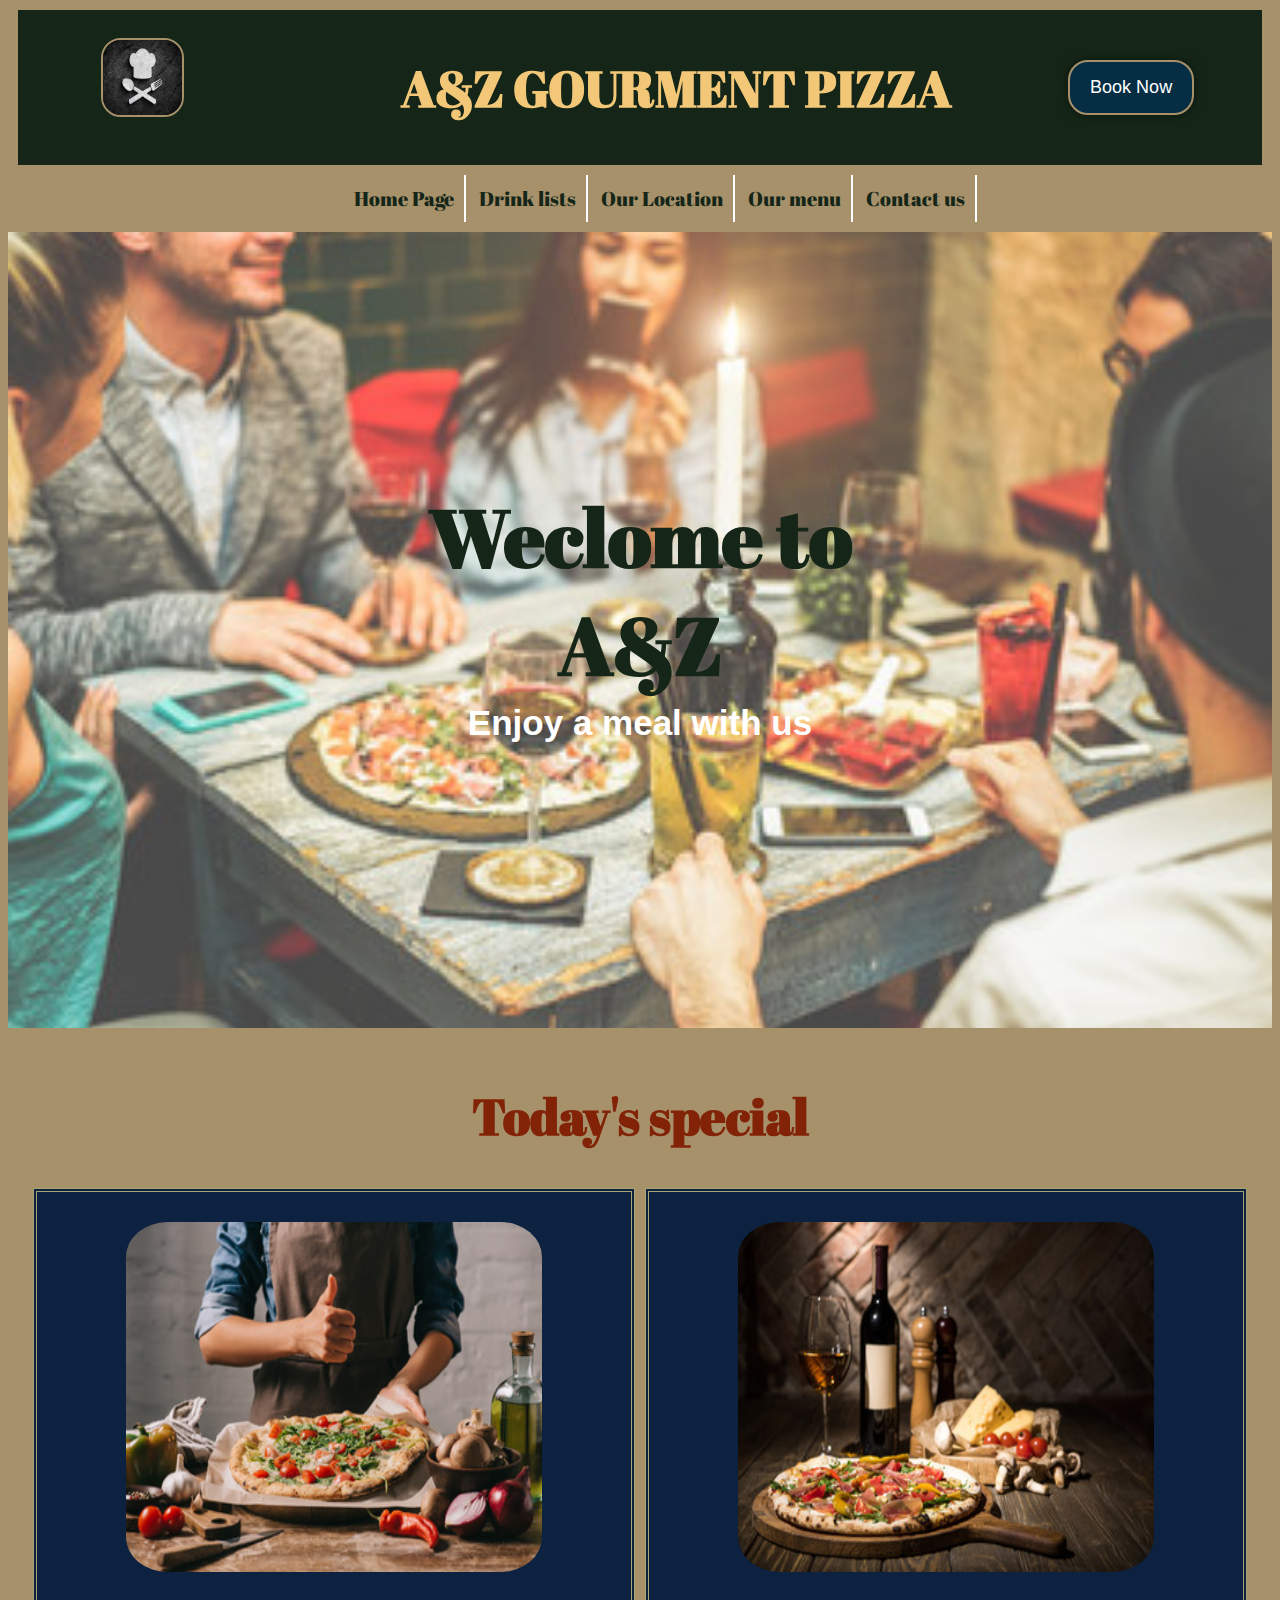
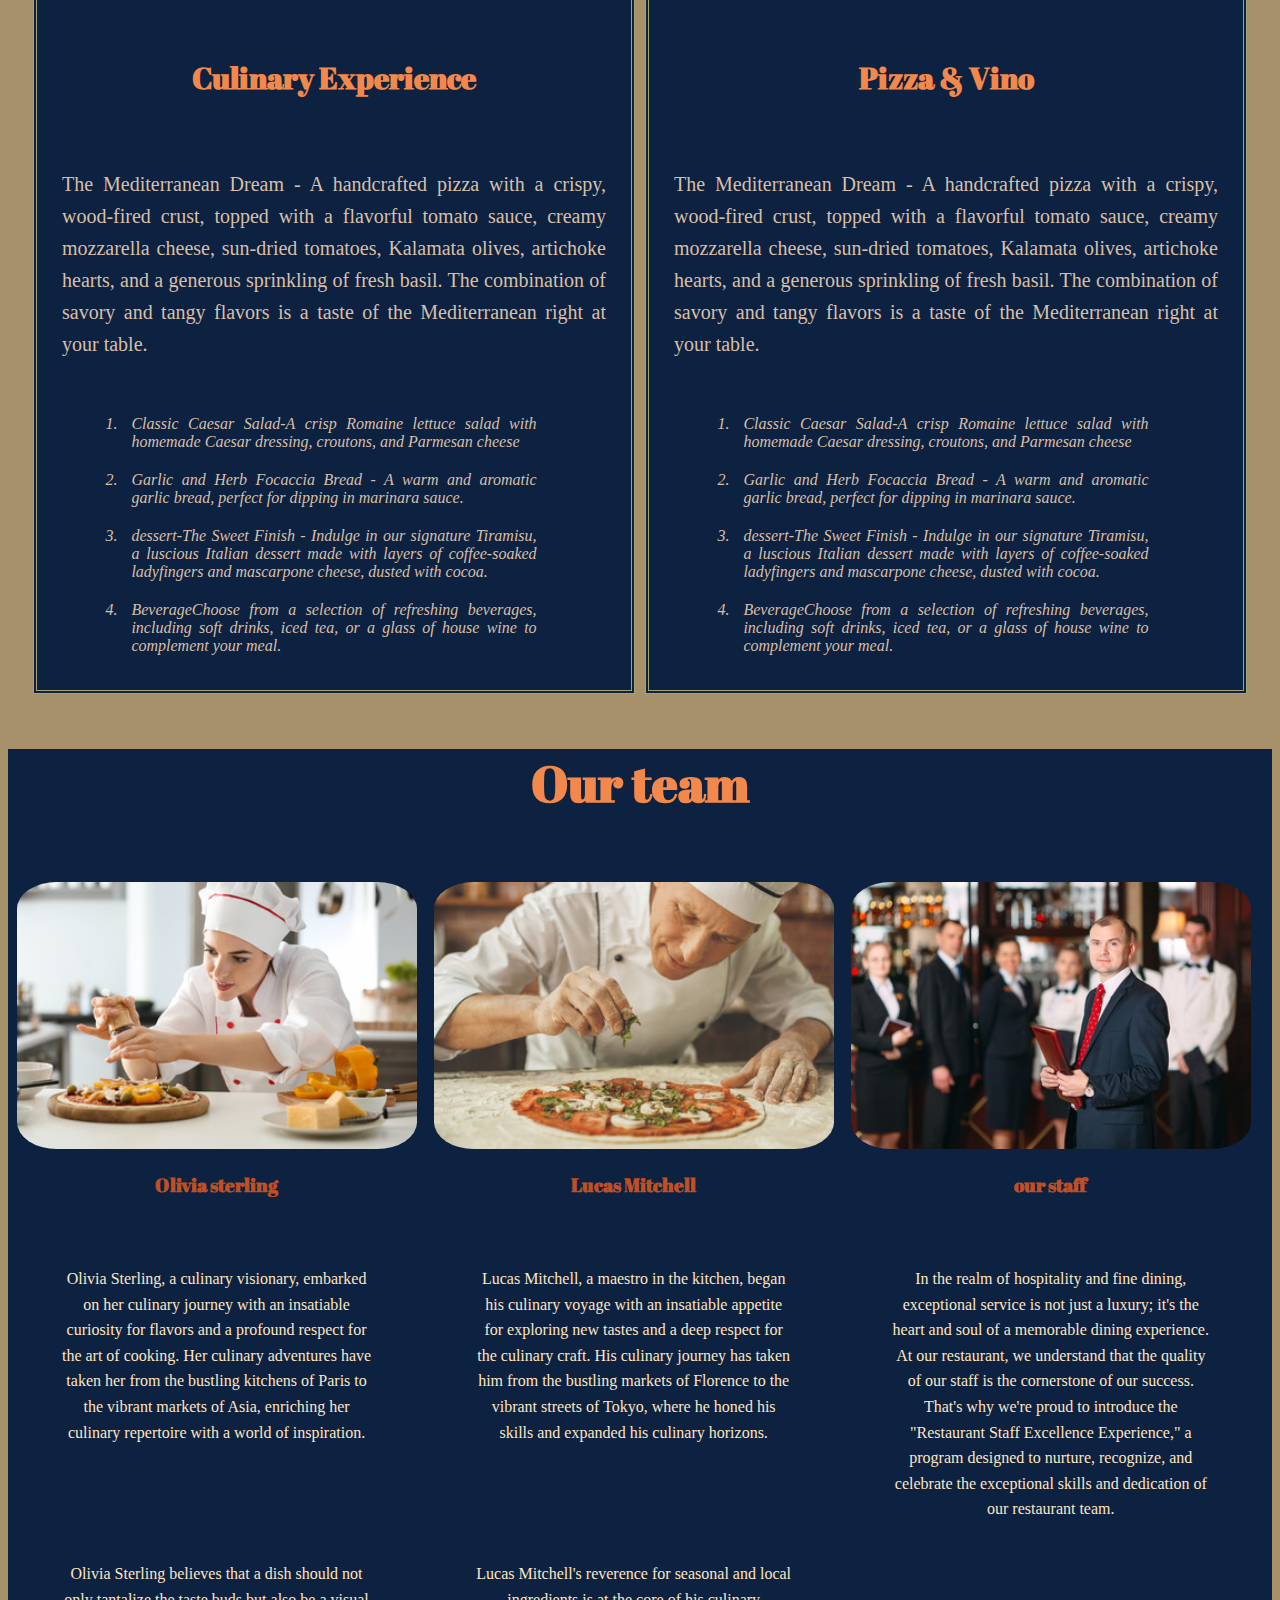
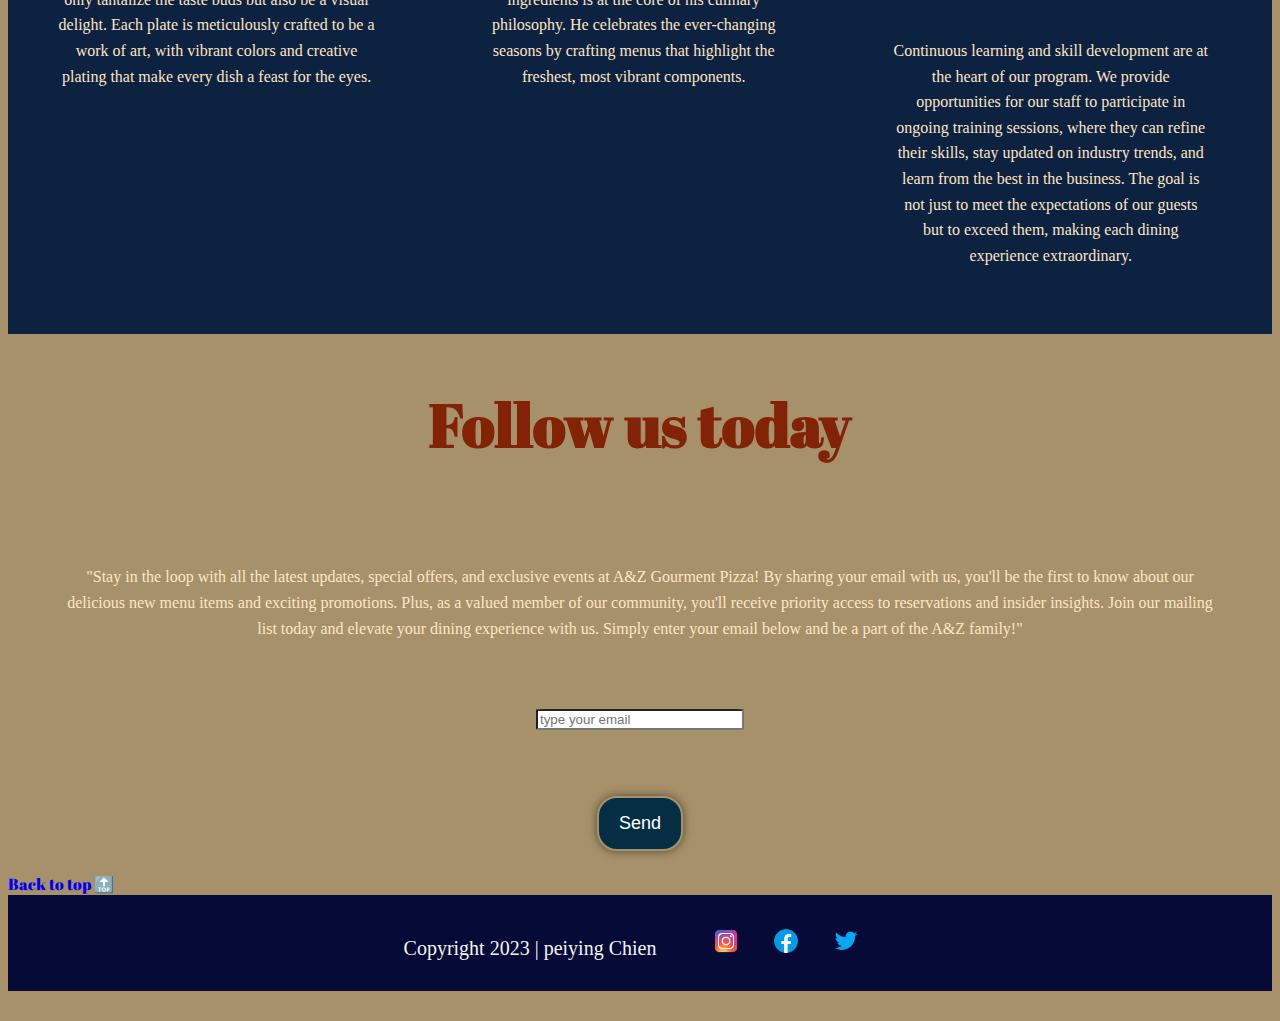
<file: index.html>
<!DOCTYPE html>
<html lang="en">
  <head>
    <meta charset="UTF-8" />
    <meta name="viewport" content="width=device-width, initial-scale=1.0" />
    <link rel="stylesheet" href="general.css" />
    <link rel="stylesheet" href="style.css" />
    <!-- Here is the 75"abril" font from Google -->
    <link rel="preconnect" href="https://fonts.googleapis.com" />
    <link rel="preconnect" href="https://fonts.gstatic.com" crossorigin />
    <link
      href="https://fonts.googleapis.com/css2?family=Abril+Fatface&display=swap"
      rel="stylesheet"
    />
    <title>restaurant</title>
  </head>
  <body>
    <a name="top"></a>
    <!-- START:Header -->
    <div class="header">
      <!-- START: Logo -->
      <div id="logo">
        <a href="index.html"><img src="image/logo.jpeg" /></a>
        <!-- This image logo is copied from adobe istock -->
      </div>
      <h1 id="title"><strong>A&Z GOURMENT PIZZA</strong></h1>
      <div id="bookNow"><button>Book Now</button></div>
    </div>
    <!-- END:Header -->
    <!-- START: Navigation -->
    <nav class="navigation">
      <ul>
        <li>
          <a href="index.html" class="Home page">Home Page</a>
        </li>
        <li>
          <a href="drink.html" class="drink">Drink lists</a>
        </li>
        <li>
          <a href="location.html" class="location">Our Location</a>
        </li>
        <li>
          <a href="menu.html" class="menu">Our menu</a>
        </li>
        <li>
          <a href="contact.html" class="contact">Contact us</a>
        </li>
      </ul>
    </nav>
    <!-- END: Navigation -->

    <section class="hero">
      <div id="hero_content">
        <h2>
          Weclome to <br />
          A&Z
        </h2>
        <h3>Enjoy a meal with us</h3>
      </div>
    </section>

    <!-- START: Today special -->
    <!-- The content is created by chatGPT -->

    <section id="ourFood">
      <h1>Today's special</h1>
      <div id="mealsContainer">
        <div class="meal">
          <div class="imgContainer">
            <img src="image/pizza1.jpeg" alt="enjoy meals" />
            <!-- This image logo is copied from adobe istock -->
          </div>

          <h2>Culinary Experience</h2>
          <p>
            The Mediterranean Dream - A handcrafted pizza with a crispy,
            wood-fired crust, topped with a flavorful tomato sauce, creamy
            mozzarella cheese, sun-dried tomatoes, Kalamata olives, artichoke
            hearts, and a generous sprinkling of fresh basil. The combination of
            savory and tangy flavors is a taste of the Mediterranean right at
            your table.
          </p>

          <div class="specialList">
            <ol>
              <li>
                Classic Caesar Salad-A crisp Romaine lettuce salad with homemade
                Caesar dressing, croutons, and Parmesan cheese
              </li>

              <li>
                Garlic and Herb Focaccia Bread - A warm and aromatic garlic
                bread, perfect for dipping in marinara sauce.
              </li>

              <li>
                dessert-The Sweet Finish - Indulge in our signature Tiramisu, a
                luscious Italian dessert made with layers of coffee-soaked
                ladyfingers and mascarpone cheese, dusted with cocoa.
              </li>

              <li>
                BeverageChoose from a selection of refreshing beverages,
                including soft drinks, iced tea, or a glass of house wine to
                complement your meal.
              </li>
            </ol>
          </div>
        </div>
        <div class="meal">
          <div class="imgContainer">
            <img src="image/pizza combo.jpeg" alt="bring your own friends" />
            <!-- This image logo is copied from adobe istock -->
          </div>
          <h2>Pizza & Vino</h2>
          <p>
            The Mediterranean Dream - A handcrafted pizza with a crispy,
            wood-fired crust, topped with a flavorful tomato sauce, creamy
            mozzarella cheese, sun-dried tomatoes, Kalamata olives, artichoke
            hearts, and a generous sprinkling of fresh basil. The combination of
            savory and tangy flavors is a taste of the Mediterranean right at
            your table.
          </p>
          <div class="specialList">
            <ol>
              <li>
                Classic Caesar Salad-A crisp Romaine lettuce salad with homemade
                Caesar dressing, croutons, and Parmesan cheese
              </li>

              <li>
                Garlic and Herb Focaccia Bread - A warm and aromatic garlic
                bread, perfect for dipping in marinara sauce.
              </li>

              <li>
                dessert-The Sweet Finish - Indulge in our signature Tiramisu, a
                luscious Italian dessert made with layers of coffee-soaked
                ladyfingers and mascarpone cheese, dusted with cocoa.
              </li>

              <li>
                BeverageChoose from a selection of refreshing beverages,
                including soft drinks, iced tea, or a glass of house wine to
                complement your meal.
              </li>
            </ol>
          </div>
        </div>
      </div>
    </section>
    <!-- END: Today special -->

    <!-- START: Team introduction  -->
    <!-- team description is created by chatGPT -->
    <div id="team">
      <h1>Our team</h1>
      <div id="containerStaff">
        <div class="staff">
          <div class="staffimage">
            <img src="image/chef2.jpeg" alt="" />
            <!-- This image logo is copied from adobe istock -->
          </div>
          <div id="'memberbio">
            <h3>Olivia sterling</h3>
            <p>
              Olivia Sterling, a culinary visionary, embarked on her culinary
              journey with an insatiable curiosity for flavors and a profound
              respect for the art of cooking. Her culinary adventures have taken
              her from the bustling kitchens of Paris to the vibrant markets of
              Asia, enriching her culinary repertoire with a world of
              inspiration.
            </p>
            <p>
              Olivia Sterling believes that a dish should not only tantalize the
              taste buds but also be a visual delight. Each plate is
              meticulously crafted to be a work of art, with vibrant colors and
              creative plating that make every dish a feast for the eyes.
            </p>
          </div>
        </div>
        <div class="staff">
          <div class="staffimage">
            <img src="image/chef.jpeg" alt="" />
            <!-- This image logo is copied from adobe istock -->
          </div>
          <div id="'memberbio">
            <h3>Lucas Mitchell</h3>
            <p>
              Lucas Mitchell, a maestro in the kitchen, began his culinary
              voyage with an insatiable appetite for exploring new tastes and a
              deep respect for the culinary craft. His culinary journey has
              taken him from the bustling markets of Florence to the vibrant
              streets of Tokyo, where he honed his skills and expanded his
              culinary horizons.
            </p>
            <p>
              Lucas Mitchell's reverence for seasonal and local ingredients is
              at the core of his culinary philosophy. He celebrates the
              ever-changing seasons by crafting menus that highlight the
              freshest, most vibrant components.
            </p>
          </div>
        </div>
        <div class="staff">
          <div class="staffimage">
            <img src="image/team.jpeg" alt="" />
            <!-- This image logo is copied from adobe istock -->
          </div>
          <div id="'memberbio">
            <h3>our staff</h3>
            <p>
              In the realm of hospitality and fine dining, exceptional service
              is not just a luxury; it's the heart and soul of a memorable
              dining experience. At our restaurant, we understand that the
              quality of our staff is the cornerstone of our success. That's why
              we're proud to introduce the "Restaurant Staff Excellence
              Experience," a program designed to nurture, recognize, and
              celebrate the exceptional skills and dedication of our restaurant
              team.
            </p>
            <p>
              Continuous learning and skill development are at the heart of our
              program. We provide opportunities for our staff to participate in
              ongoing training sessions, where they can refine their skills,
              stay updated on industry trends, and learn from the best in the
              business. The goal is not just to meet the expectations of our
              guests but to exceed them, making each dining experience
              extraordinary.
            </p>
          </div>
        </div>
      </div>
    </div>
    <!-- END: Team information -->

    <!-- The conetnt is created by chatGPT -->
    <!-- START: Reserve -->
    <section class="follow">
      <h2>Follow us today</h2>
      <p>
        "Stay in the loop with all the latest updates, special offers, and
        exclusive events at A&Z Gourment Pizza! By sharing your email with us,
        you'll be the first to know about our delicious new menu items and
        exciting promotions. Plus, as a valued member of our community, you'll
        receive priority access to reservations and insider insights. Join our
        mailing list today and elevate your dining experience with us. Simply
        enter your email below and be a part of the A&Z family!"
      </p>
    </section>

    <form>
      <input type="email" name="email" placeholder="type your email" required />
      <br />
      <br />
      <br />
      <br />

      <button>Send</button>
    </form>
    <br />
    <a href="#top">Back to top 🔝</a>

    <!-- END: Reserve -->

    <!-- START:Footer -->
    <footer>
      <div id="content">Copyright 2023 | peiying Chien</div>
      <ul id="icons">
        <li><img src="image/instagram icon.png" /></li>
        <!-- This image icon is copied from flaticon -->
        <li><img src="image/facebook icon.png" /></li>
        <!-- This image icon is copied from flaticon -->
        <li><img src="image/twitter.png" /></li>
        <!-- This image icon is copied from flaticon -->
      </ul>
    </footer>
    <!-- END: Footer -->
  </body>
</html>
</file>
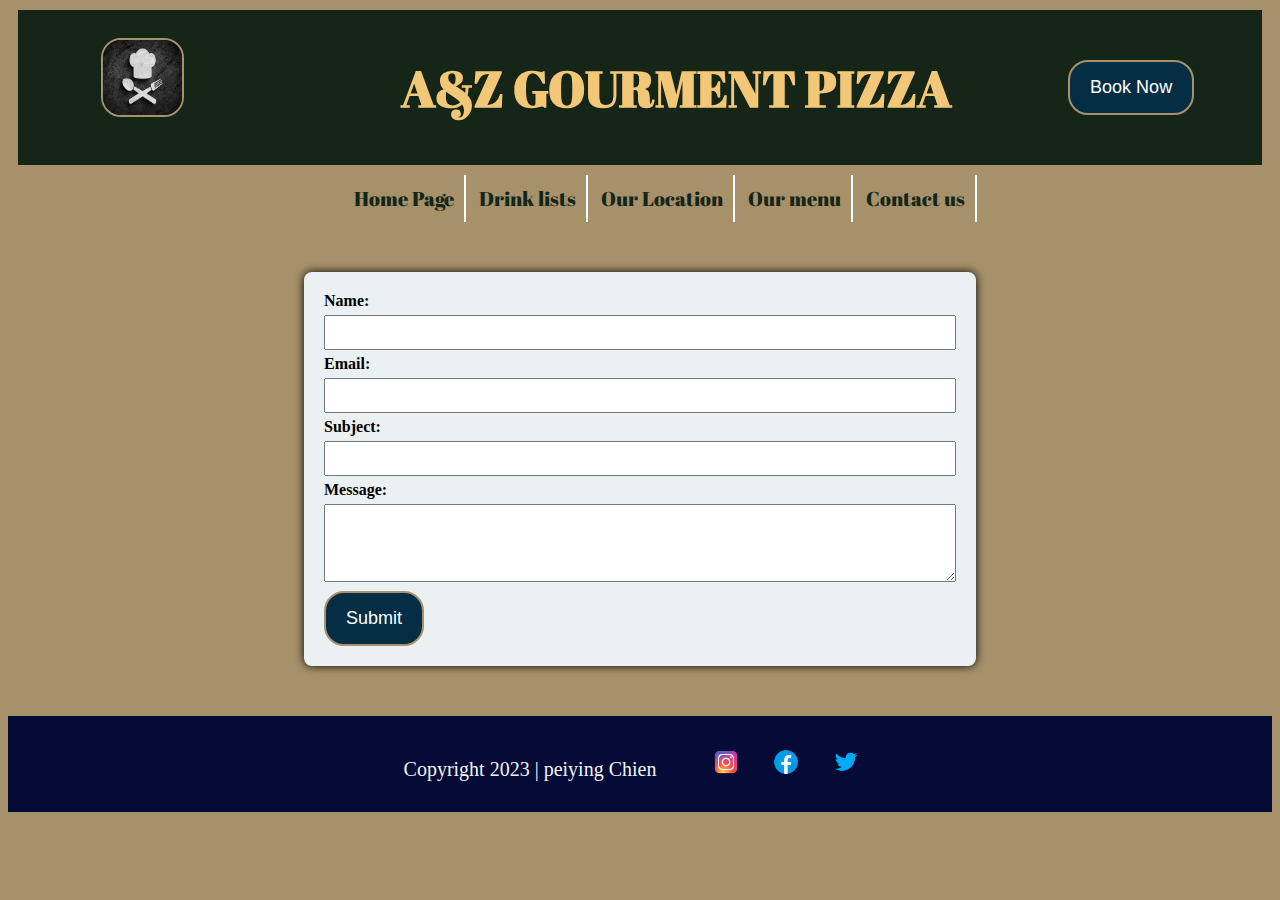
<file: contact.html>
<!DOCTYPE html>
<html lang="en">
  <head>
    <meta charset="UTF-8" />
    <meta name="viewport" content="width=device-width, initial-scale=1.0" />
    <title>Contact us</title>
    <link rel="stylesheet" href="general.css" />
    <link rel="stylesheet" href="contact.css" />
    <link rel="preconnect" href="https://fonts.googleapis.com" />
    <link rel="preconnect" href="https://fonts.gstatic.com" crossorigin />
    <link
      href="https://fonts.googleapis.com/css2?family=Abril+Fatface&display=swap"
      rel="stylesheet"
    />
  </head>
  <body>
    <!-- START:Header -->
    <div class="header">
      <!-- START: Logo -->
      <div id="logo">
        <a href="index.html"><img src="image/logo.jpeg" /></a>
      </div>
      <h1 id="title"><strong>A&Z GOURMENT PIZZA</strong></h1>
      <div id="bookNow"><button>Book Now</button></div>
    </div>
    <!-- END:Header -->
    <!-- START: Navigation -->
    <nav class="navigation">
      <ul>
        <li>
          <a href="index.html" class="Home page">Home Page</a>
        </li>
        <li>
          <a href="drink.html" class="drink">Drink lists</a>
        </li>
        <li>
          <a href="location.html" class="location">Our Location</a>
        </li>
        <li>
          <a href="menu.html" class="menu">Our menu</a>
        </li>
        <li>
          <a href="contact.html" class="contact">Contact us</a>
        </li>
      </ul>
    </nav>
    <!-- END: Navigation -->
    <!-- START:ContactMe -->
    <div class="container">
      <form action="submit_form.php" method="post">
        <label for="name">Name:</label>
        <input type="text" id="name" name="name" required />

        <label for="email">Email:</label>
        <input type="email" id="email" name="email" required />

        <label for="subject">Subject:</label>
        <input type="text" id="subject" name="subject" required />

        <label for="message">Message:</label>
        <textarea id="message" name="message" rows="4" required></textarea>

        <button type="submit">Submit</button>
      </form>
    </div>
    <!-- END:ContactMe -->
    <!-- START:Footer -->
    <footer>
      <div id="content">Copyright 2023 | peiying Chien</div>
      <ul id="icons">
        <li><img src="image/instagram icon.png" /></li>
        <li><img src="image/facebook icon.png" /></li>
        <li><img src="image/twitter.png" /></li>
      </ul>
    </footer>
    <!-- END: Footer -->
  </body>
</html>
</file>
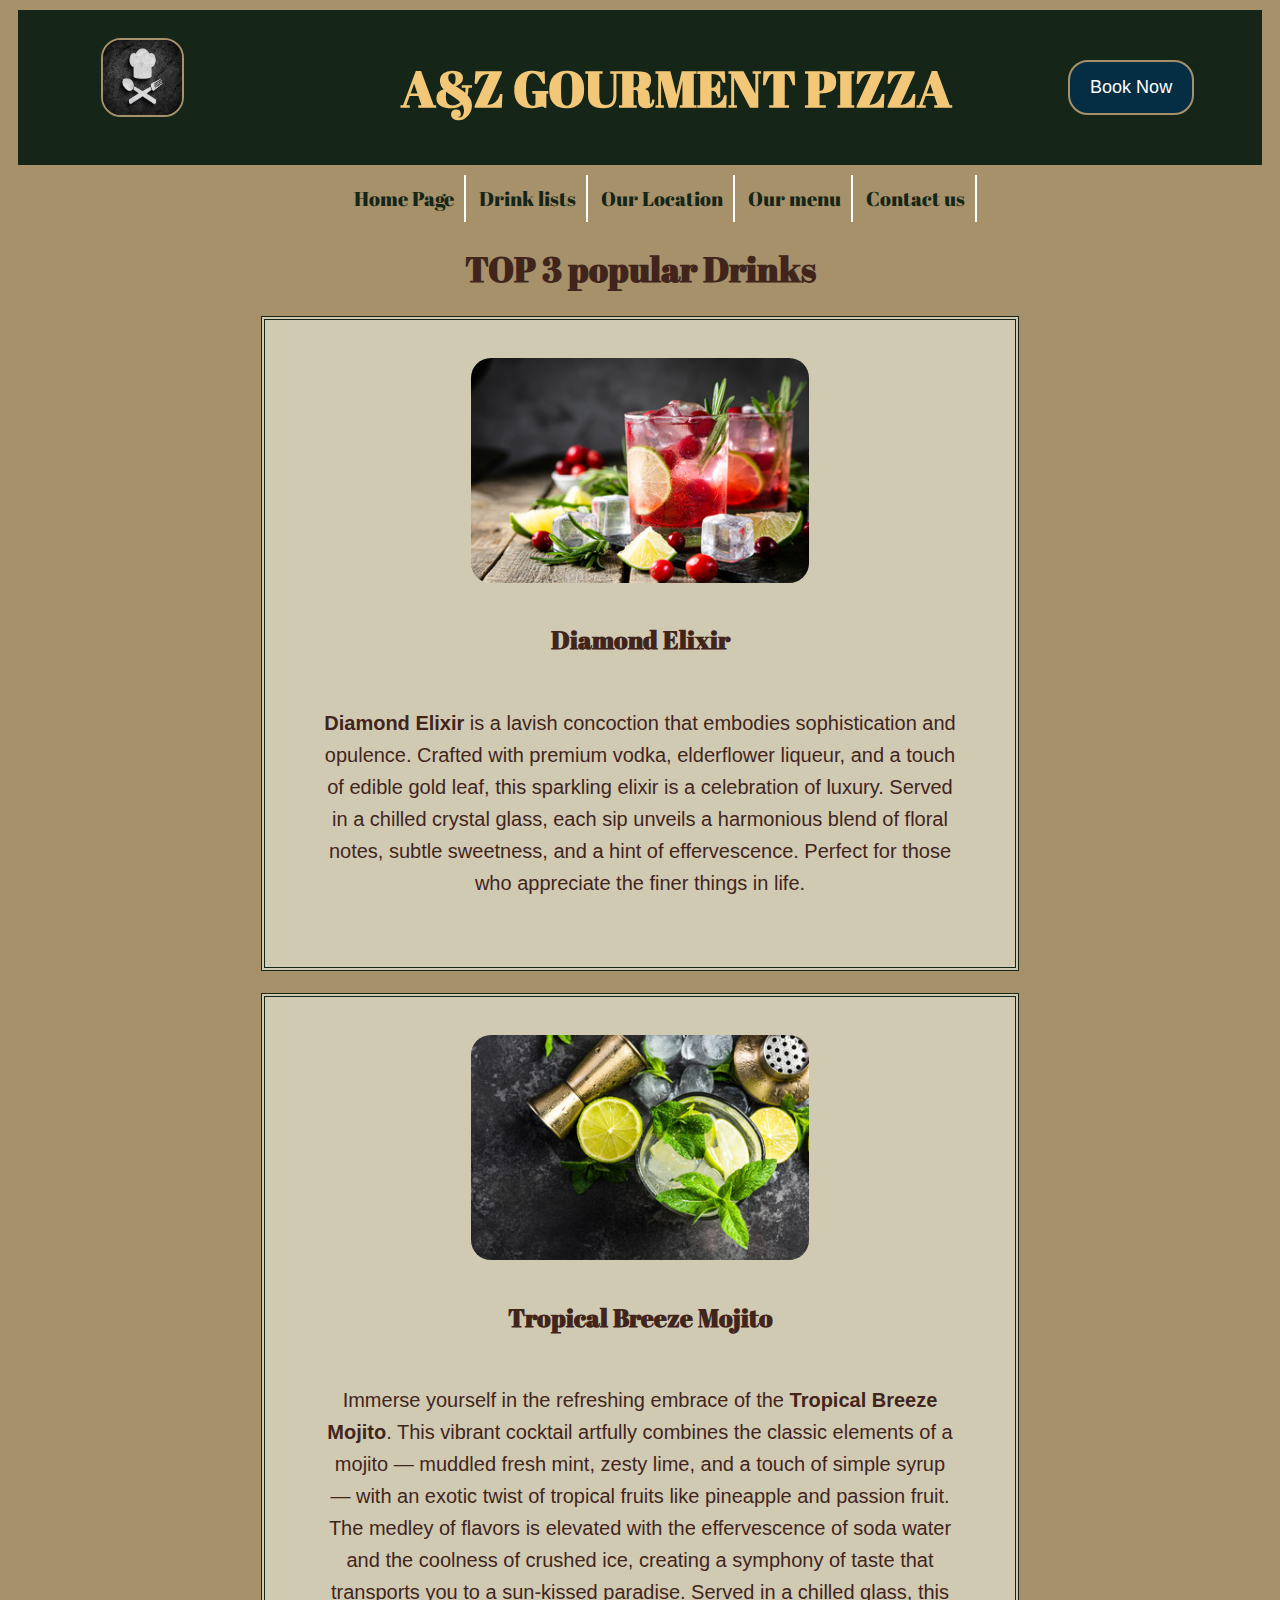
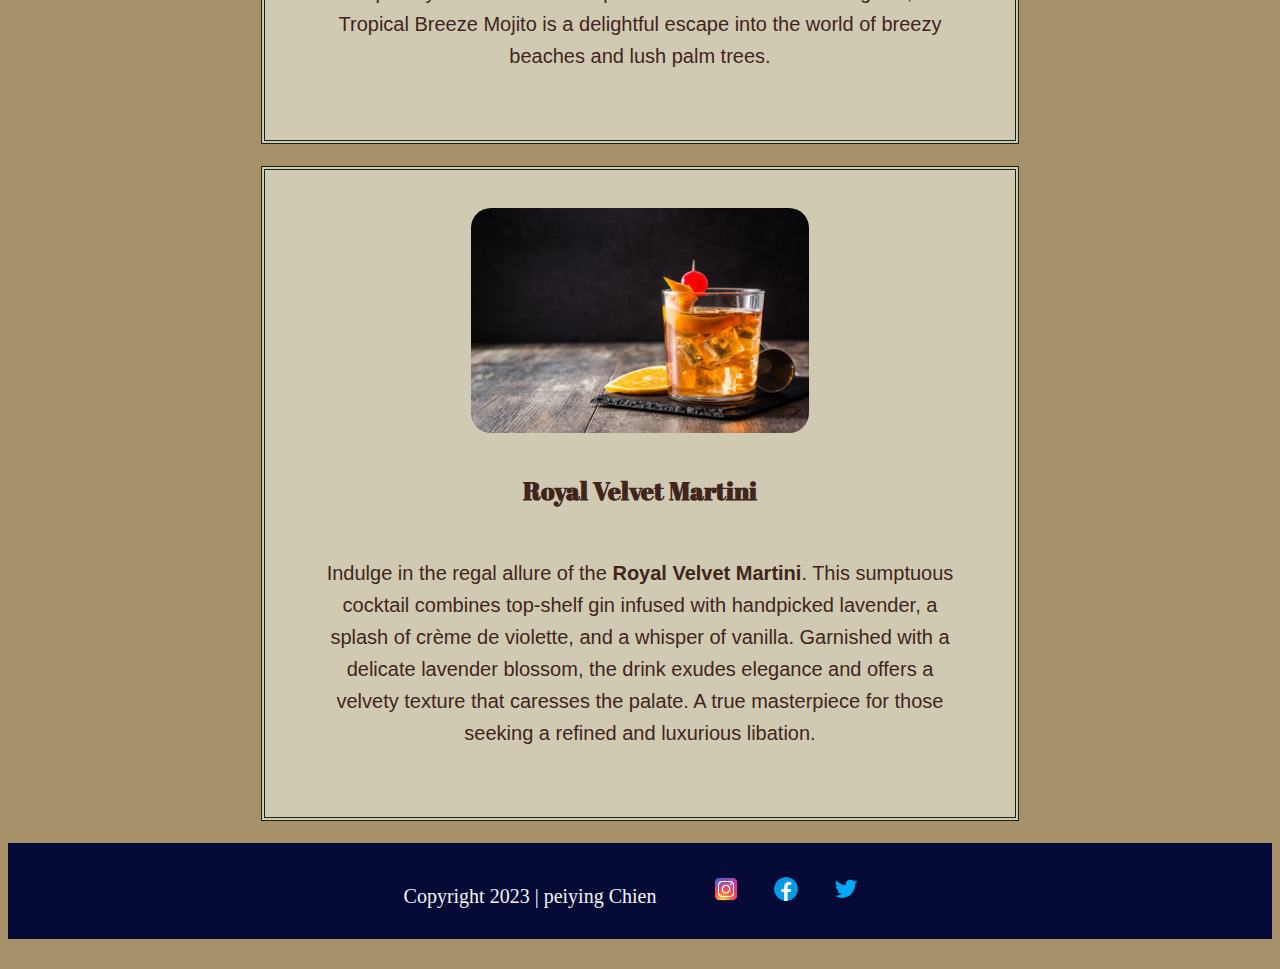
<file: drink.html>
<!DOCTYPE html>
<html lang="en">
  <head>
    <meta charset="UTF-8" />
    <meta name="viewport" content="width=device-width, initial-scale=1.0" />
    <link rel="stylesheet" href="general.css" />
    <link rel="stylesheet" href="drink.css" />
    <link rel="preconnect" href="https://fonts.googleapis.com" />
    <link rel="preconnect" href="https://fonts.gstatic.com" crossorigin />
    <link
      href="https://fonts.googleapis.com/css2?family=Abril+Fatface&display=swap"
      rel="stylesheet"
    />
    <title>Drink</title>
  </head>
  <body>
    <!-- START:Header -->
    <div class="header">
      <!-- START: Logo -->
      <div id="logo">
        <a href="Index.html"><img src="image/logo.jpeg" /></a>
      </div>
      <h1 id="title"><strong>A&Z GOURMENT PIZZA</strong></h1>
      <div id="bookNow"><button>Book Now</button></div>
    </div>
    <!-- END:Header -->
    <!-- START: Navigation -->
    <nav class="navigation">
      <ul>
        <li>
          <a href="index.html" class="Home page">Home Page</a>
        </li>
        <li>
          <a href="drink.html" class="drink">Drink lists</a>
        </li>
        <li>
          <a href="location.html" class="location">Our Location</a>
        </li>
        <li>
          <a href="menu.html" class="menu">Our menu</a>
        </li>
        <li>
          <a href="contact.html" class="contact">Contact us</a>
        </li>
      </ul>
    </nav>
    <!-- END: Navigation -->

    <!-- The name of the drinks are created by chatGPT -->
    <!-- The description of the drinks are created by chatGPT-->

    <!--START: Drink -->
    <section id="drinks">
      <h1>TOP 3 popular Drinks</h1>
      <div id="listsContainer">
        <div class="beverage">
          <div class="imgContainer">
            <img src="image/cocktail1.jpeg" alt="this is a cocktail drink1" />
            <!-- This image logo is copied from adobe istock -->
          </div>
          <h2>Diamond Elixir</h2>
          <p>
            <strong> Diamond Elixir</strong> is a lavish concoction that
            embodies sophistication and opulence. Crafted with premium vodka,
            elderflower liqueur, and a touch of edible gold leaf, this sparkling
            elixir is a celebration of luxury. Served in a chilled crystal
            glass, each sip unveils a harmonious blend of floral notes, subtle
            sweetness, and a hint of effervescence. Perfect for those who
            appreciate the finer things in life.
          </p>
        </div>
        <br />
        <div class="beverage">
          <div class="imgContainer">
            <img src="image/cocktail3.jpeg" alt="this is a cocktail drink2" />
            <!-- This image logo is copied from adobe istock -->
          </div>
          <h2>Tropical Breeze Mojito</h2>
          <p>
            Immerse yourself in the refreshing embrace of the
            <strong>Tropical Breeze Mojito</strong>. This vibrant cocktail
            artfully combines the classic elements of a mojito — muddled fresh
            mint, zesty lime, and a touch of simple syrup — with an exotic twist
            of tropical fruits like pineapple and passion fruit. The medley of
            flavors is elevated with the effervescence of soda water and the
            coolness of crushed ice, creating a symphony of taste that
            transports you to a sun-kissed paradise. Served in a chilled glass,
            this Tropical Breeze Mojito is a delightful escape into the world of
            breezy beaches and lush palm trees.
          </p>
        </div>
        <br />
        <div class="beverage">
          <div class="imgContainer">
            <img src="image/cocktail2.jpeg" alt="this is a cocktail drink3" />
            <!-- This image logo is copied from adobe istock -->
          </div>
          <h2>Royal Velvet Martini</h2>
          <p>
            Indulge in the regal allure of the<strong>
              Royal Velvet Martini</strong
            >. This sumptuous cocktail combines top-shelf gin infused with
            handpicked lavender, a splash of crème de violette, and a whisper of
            vanilla. Garnished with a delicate lavender blossom, the drink
            exudes elegance and offers a velvety texture that caresses the
            palate. A true masterpiece for those seeking a refined and luxurious
            libation.
          </p>
        </div>
      </div>
    </section>
    <br />

    <!-- END: Drink -->
    <!-- START:Footer -->
    <footer>
      <div id="content">Copyright 2023 | peiying Chien</div>
      <ul id="icons">
        <li><img src="image/instagram icon.png" /></li>
        <li><img src="image/facebook icon.png" /></li>
        <li><img src="image/twitter.png" /></li>
      </ul>
    </footer>
    <!-- END: Footer -->
  </body>
</html>
</file>
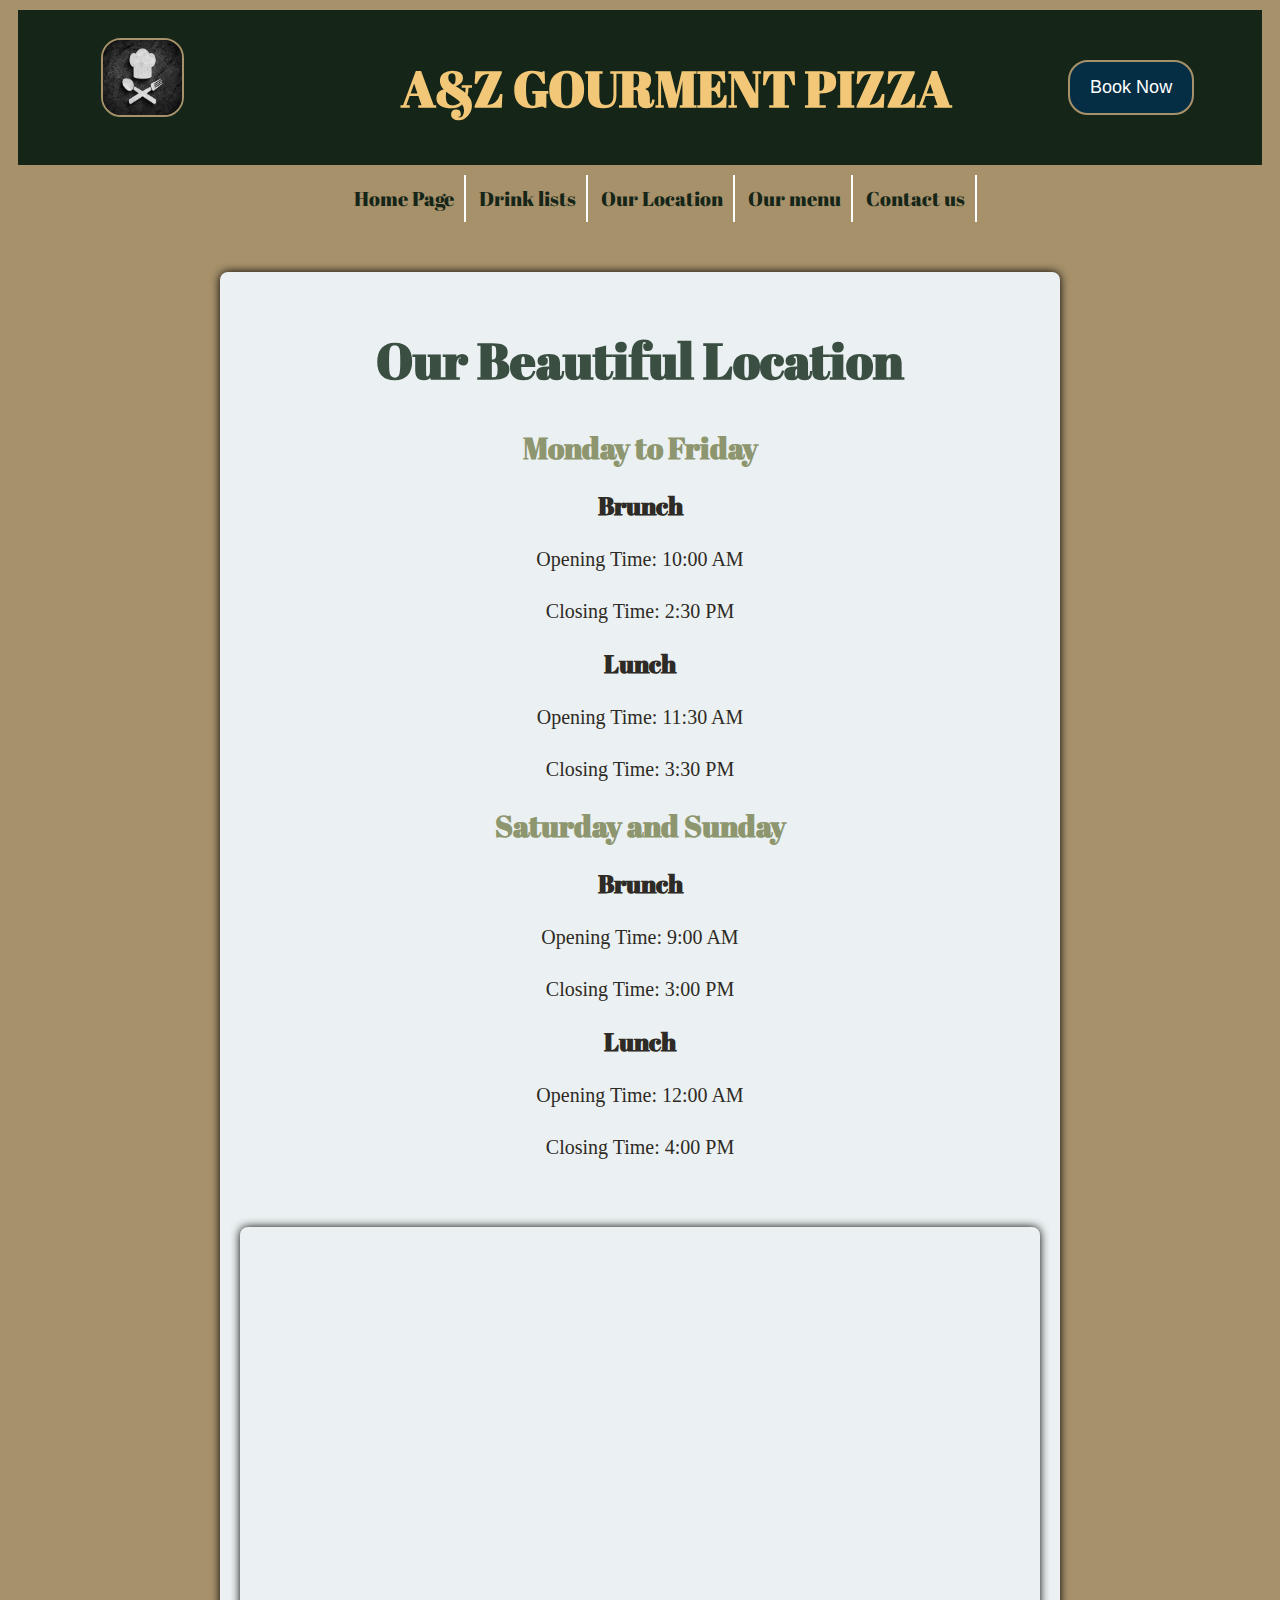
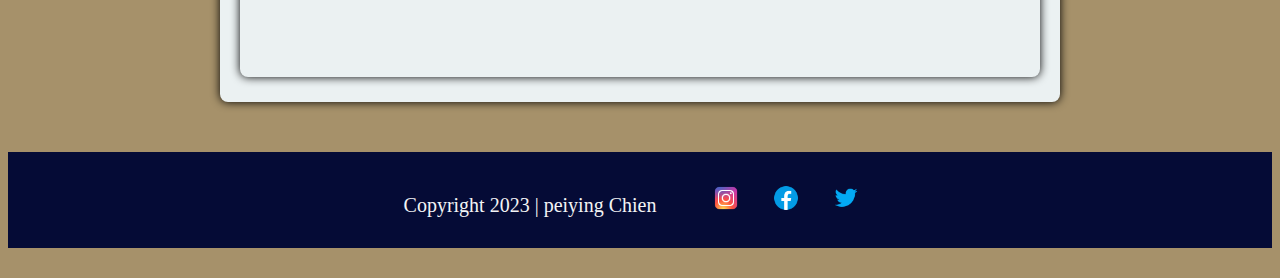
<file: location.html>
<!DOCTYPE html>
<html lang="en">
  <head>
    <meta charset="UTF-8" />
    <meta name="viewport" content="width=device-width, initial-scale=1.0" />
    <title>location</title>
    <link rel="stylesheet" href="general.css" />
    <link rel="stylesheet" href="location.css" />
    <link rel="preconnect" href="https://fonts.googleapis.com" />
    <link rel="preconnect" href="https://fonts.gstatic.com" crossorigin />
    <link
      href="https://fonts.googleapis.com/css2?family=Abril+Fatface&display=swap"
      rel="stylesheet"
    />
  </head>
  <body>
    <!-- START:Header -->
    <div class="header">
      <!-- START: Logo -->
      <div id="logo">
        <a href="index.html"><img src="image/logo.jpeg" /></a>
      </div>
      <h1 id="title"><strong>A&Z GOURMENT PIZZA</strong></h1>
      <div id="bookNow"><button>Book Now</button></div>
    </div>
    <!-- END:Header -->
    <!-- START: Navigation -->
    <nav class="navigation">
      <ul>
        <li>
          <a href="index.html" class="Home page">Home Page</a>
        </li>
        <li>
          <a href="drink.html" class="drink">Drink lists</a>
        </li>
        <li>
          <a href="location.html" class="location">Our Location</a>
        </li>
        <li>
          <a href="menu.html" class="menu">Our menu</a>
        </li>
        <li>
          <a href="contact.html" class="contact">Contact us</a>
        </li>
      </ul>
    </nav>
    <!-- END: Navigation -->

    <!-- START: Location -->
    <div class="container">
      <header>
        <h1>Our Beautiful Location</h1>
      </header>

      <section class="location-info">
        <h1>Monday to Friday</h1>
        <h2>Brunch</h2>
        <p>Opening Time: 10:00 AM</p>
        <p>Closing Time: 2:30 PM</p>
        <h2>Lunch</h2>
        <p>Opening Time: 11:30 AM</p>
        <p>Closing Time: 3:30 PM</p>

        <h1>Saturday and Sunday</h1>

        <h2>Brunch</h2>
        <p>Opening Time: 9:00 AM</p>
        <p>Closing Time: 3:00 PM</p>
        <h2>Lunch</h2>
        <p>Opening Time: 12:00 AM</p>
        <p>Closing Time: 4:00 PM</p>
      </section>
      <br />
      <br />

      <section class="location-image">
        <iframe
          src="https://www.google.com/maps/embed?pb=!1m18!1m12!1m3!1d23064.964136102233!2d-79.64468872568357!3d43.7288232!2m3!1f0!2f0!3f0!3m2!1i1024!2i768!4f13.1!3m3!1m2!1s0x882b3a5391c12321%3A0x747f0c3b5cdecaa0!2sHumber%20College!5e0!3m2!1sen!2sca!4v1700524390682!5m2!1sen!2sca"
          width="600"
          height="450"
          style="border: 0"
          allowfullscreen=""
          loading="lazy"
          referrerpolicy="no-referrer-when-downgrade"
        ></iframe>
      </section>
    </div>

    <!-- FINISH: Location -->

    <!-- START:Footer -->
    <footer>
      <div id="content">Copyright 2023 | peiying Chien</div>
      <ul id="icons">
        <li><img src="image/instagram icon.png" /></li>
        <li><img src="image/facebook icon.png" /></li>
        <li><img src="image/twitter.png" /></li>
      </ul>
    </footer>
    <!-- END: Footer -->
  </body>
</html>
</file>
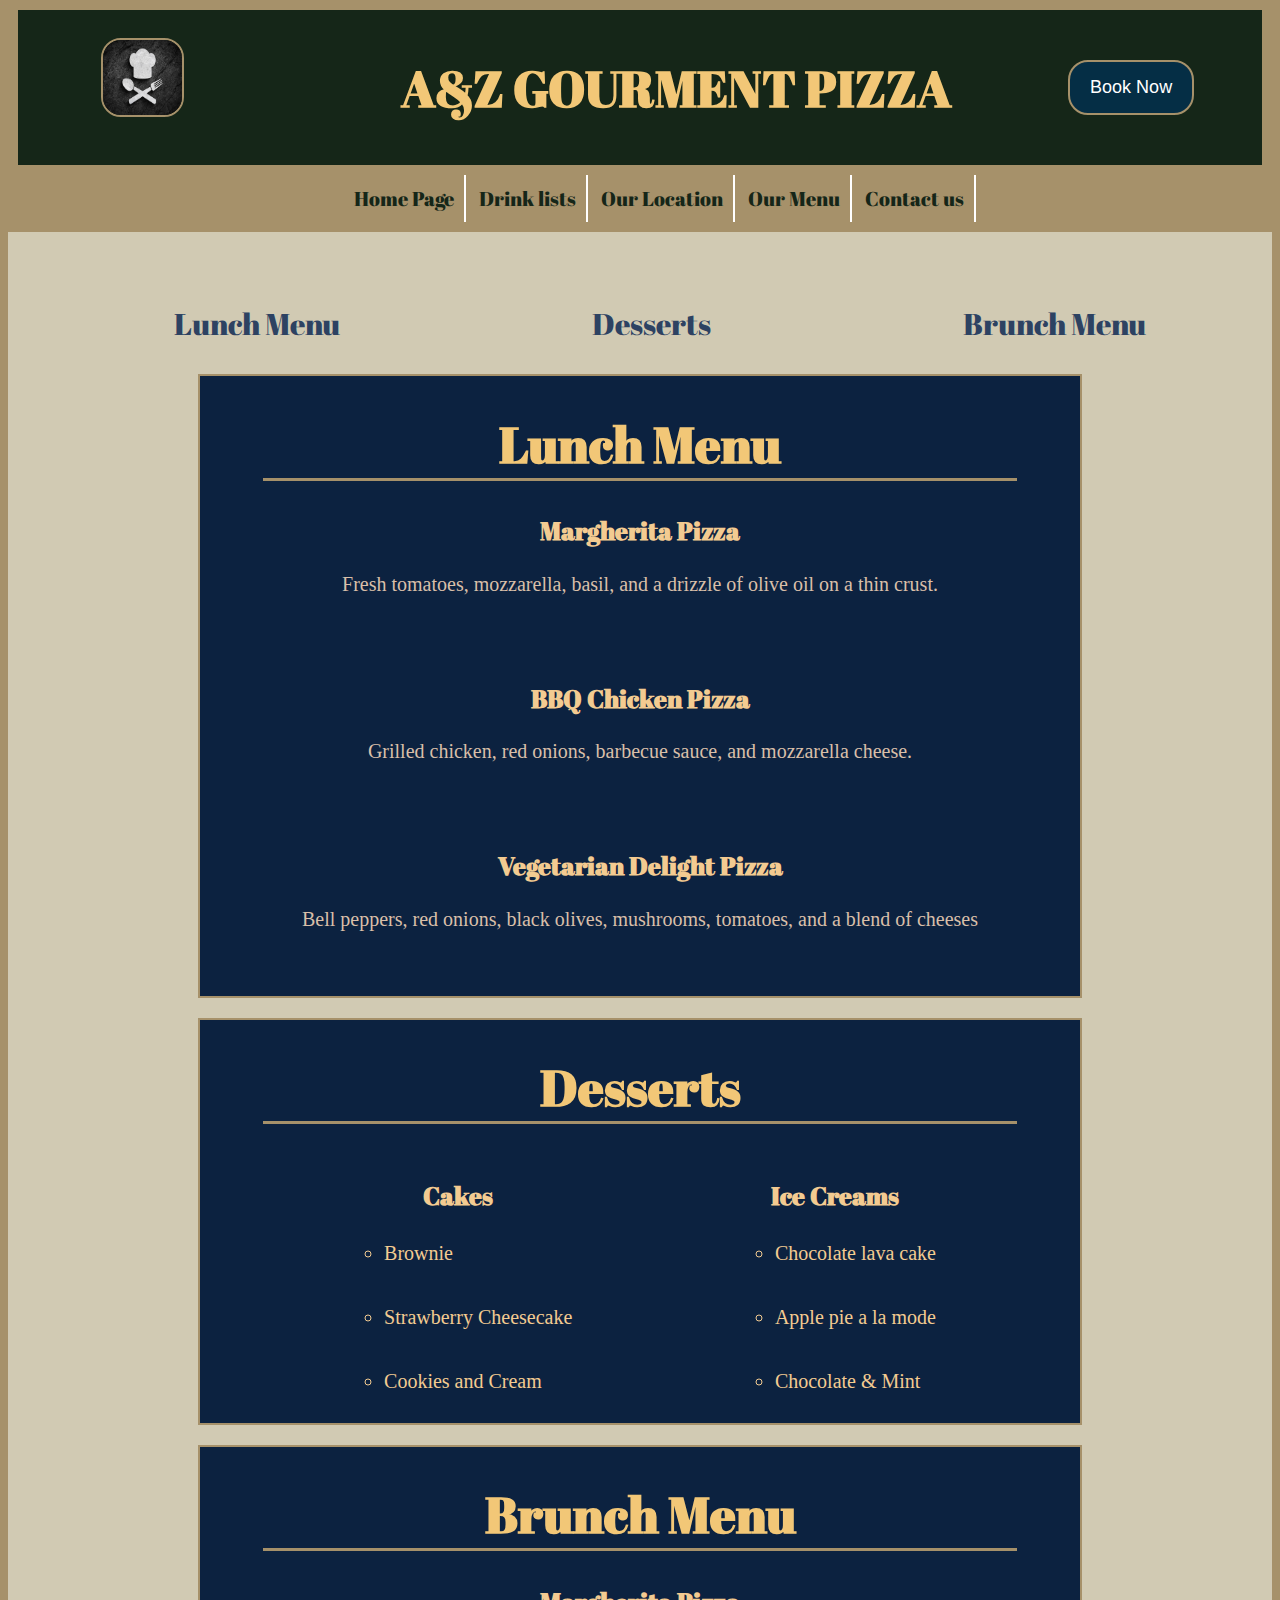
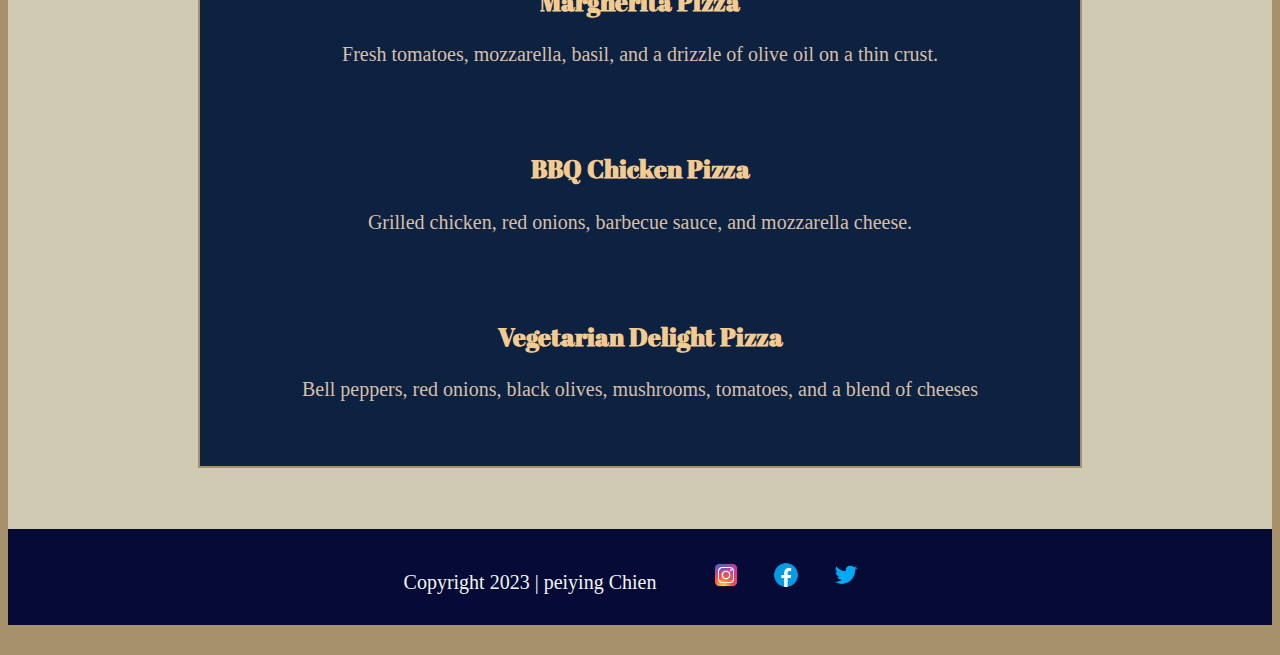
<file: menu.html>
<!DOCTYPE html>
<html lang="en">
  <head>
    <meta charset="UTF-8" />
    <meta name="viewport" content="width=device-width, initial-scale=1.0" />
    <link rel="stylesheet" href="general.css" />
    <link rel="stylesheet" href="menu.css" />
    <!-- google font -->
    <link rel="preconnect" href="https://fonts.googleapis.com" />
    <link rel="preconnect" href="https://fonts.gstatic.com" crossorigin />
    <link
      href="https://fonts.googleapis.com/css2?family=Abril+Fatface&display=swap"
      rel="stylesheet"
    />
    <title>menu</title>
  </head>
  <body>
    <!-- START:Header -->
    <div class="header">
      <!-- START: Logo -->
      <!-- logo image is copied from adobe istock -->
      <div id="logo">
        <a href="index.html"><img src="image/logo.jpeg" /></a>
      </div>
      <h1 id="title"><strong>A&Z GOURMENT PIZZA</strong></h1>
      <div id="bookNow"><button>Book Now</button></div>
    </div>
    <!-- END:Header -->

    <!-- START: Navigation -->
    <nav class="navigation">
      <ul>
        <li>
          <a href="index.html" class="Home page">Home Page</a>
        </li>
        <li>
          <a href="drink.html" class="drink">Drink lists</a>
        </li>
        <li>
          <a href="location.html" class="location">Our Location</a>
        </li>
        <li>
          <a href="menu.html" class="menu">Our Menu</a>
        </li>
        <li>
          <a href="contact.html" class="contact">Contact us</a>
        </li>
      </ul>
    </nav>
    <!-- END: Navigation -->

    <!-- All names of pizza and dessert are created by chatGPT -->
    <!-- The conetent of the lunch menue, brunch, and dessert are created by chatGPT -->
    <!-- START: Lunch Menu -->

    <section id="allOurMenues">
      <br />

      <ul id="smallMenubar">
        <li>Lunch Menu</li>
        <li><a href="#dessertJump">Desserts</a></li>
        <li><a href="#brunchJump">Brunch Menu</a></li>
      </ul>

      <div class="menuA" id="lunchmenu">
        <h1>Lunch Menu</h1>
        <div class="lunch_list">
          <h2>Margherita Pizza</h2>
          <p>
            Fresh tomatoes, mozzarella, basil, and a drizzle of olive oil on a
            thin crust.
          </p>
          <br />
          <h2>BBQ Chicken Pizza</h2>
          <p>
            Grilled chicken, red onions, barbecue sauce, and mozzarella cheese.
          </p>
          <br />
          <h2>Vegetarian Delight Pizza</h2>
          <p>
            Bell peppers, red onions, black olives, mushrooms, tomatoes, and a
            blend of cheeses
          </p>
          <br />
        </div>
      </div>
      <a name="dessertJump"></a>
      <div class="menuA" id="dessert">
        <h1>Desserts</h1>
        <div id="containerDessert">
          <div id="cake">
            <h2>Cakes</h2>
            <ul>
              <li>Brownie</li>
              <br />
              <li>Strawberry Cheesecake</li>
              <br />
              <li>Cookies and Cream</li>
            </ul>
          </div>
          <div id="iceCream">
            <h2>Ice Creams</h2>
            <ul>
              <li>Chocolate lava cake</li>
              <br />
              <li>Apple pie a la mode</li>
              <br />
              <li>Chocolate & Mint</li>
            </ul>
          </div>
        </div>
      </div>

      <a name="brunchJump"></a>
      <div class="menuA" id="brunch">
        <h1>Brunch Menu</h1>
        <div class="lunch_list">
          <h2>Margherita Pizza</h2>
          <p>
            Fresh tomatoes, mozzarella, basil, and a drizzle of olive oil on a
            thin crust.
          </p>
          <br />
          <h2>BBQ Chicken Pizza</h2>
          <p>
            Grilled chicken, red onions, barbecue sauce, and mozzarella cheese.
          </p>
          <br />
          <h2>Vegetarian Delight Pizza</h2>
          <p>
            Bell peppers, red onions, black olives, mushrooms, tomatoes, and a
            blend of cheeses
          </p>
          <br />
        </div>
      </div>
      <br />
    </section>
    <!-- END; Lunch menu-->

    <!-- START:Footer -->
    <footer>
      <div id="content">Copyright 2023 | peiying Chien</div>
      <ul id="icons">
        <li><img src="image/instagram icon.png" /></li>
        <li><img src="image/facebook icon.png" /></li>
        <li><img src="image/twitter.png" /></li>
      </ul>
    </footer>
    <!-- END: Footer -->
  </body>
</html>
</file>
<file: general.css>
/* START: Global styles */
body {
  /* google font */
  
  font-family: "Abril Fatface", serif;
  background-color: #a6916a;
  margin-bottom: 30px;

 
}
h1 {
  color: #f2c777;
  font-size: 50px;
  text-align: center;
}

p {
  font-size: 24px;
  line-height: 1.6;
 
}
a {
  text-decoration: none;
}
ul {
  list-style-type: none;
}
button {
  color: white;
  background-color: #052e45;
  padding: 15px 20px;
  border: 2px solid #a6916a;
  border-radius: 20px;
  font-size: large;
}
/* END: Global styles */

/* START: Header styles */
.header {
  /* here is an example of overwriting because the background color is overwritten */
  background-color: #152618;
  padding: 10px;
  margin: 10px;
  display: flex;
  justify-content: space-around;
}

#logo {
  height: 100px;
  width: 200px;
  /* fits all the kids inside the container */
  overflow: hidden;
  text-align: center;
  align-self: center;
  display: flex;

}

#logo img {
  width: 70%;
  height: 75%;
  border-radius: 20px;
  border-width: 2px;
  border-style: double;
  border-color: #a6916a;
 
 
 
}
#bookNow {
  display: flex;
}
button {
  /* **for flex** */
  text-align: center;
  align-self: center;
}
/* END: Header styles */

/* START: Navigationbar */

.navigation ul {
  margin: 10px;
  overflow: hidden;
  text-align: center;
}

.navigation li {
  display: inline-block;
  border-right: 2px solid white;
  font-size: 20px;
}

.navigation ul li a {
  margin: 10px;
  display: block;
  text-align: center;
  color: #152618;
  text-decoration: none;
}
.navigation li :hover {
  color: #8a262e;
}
/* --START: Footer */
footer {
  /* position */
  font-family: 'Times New Roman', Times, serif;
  display: flex;
  align-items: center;
  justify-content: center;
  /* look */
  background-color: #050B36;
  color: #f3f4f5;
}
#content {
  margin-top: 10px;
  text-align: center;
  font-size: 20px;
}
#icons {
  display: flex;
}

#icons img {
  margin: 15px;
  width: 30px;
}

/* END: Footer */
</file>
<file: style.css>
/* START: Hero section */
.hero {
  background: url(image/hero\ image.jpeg);
 
  background-repeat: no-repeat;
  background-size: cover;
  text-align: center;
}

.hero h2 {
  color: #152618;
  display: inline-block;
  font-size: 80px;
  margin: 0 auto;
}

.hero h3 {
  font-family: Arial, Helvetica, sans-serif;
  color: #FFFFFF;
  margin-top: 5px;
  font-size: 35px;
}
#hero_content {
  padding-top: 250px;
  padding-bottom: 250px;
}
/* END: Hero seccion */

/* -- START: today special -- */
#ourFood {
  
  padding: 20px;
}
#ourFood h1 {
  color: #822308;
}
#mealsContainer {
  display: flex;
}
.imgContainer {
  border-radius: 10%;
  text-align: center;

}
.meal img {
  margin: 30px;
  border-radius: 10%;
  width: 70%;
  height: 350px;
  
}
.meal {
  background-color: #0c2240;
  margin: 5px;
  border: 4px double #a5a472;
}
.meal p,
ol {
  text-align: justify;
  color: #d9bfa9;
  margin: 5px;
  padding: 20px;
}
.meal li {
  font-family: 'Times New Roman', Times, serif;
  margin: 0;
  padding: 10px;
}

.specialList{
  font-family: Arial, Helvetica, sans-serif;
  font-style: italic;
 
  margin: auto;
  width: 80%;
}

.meal h2 {
  color: #f2884b;
  font-size: 30px;
  text-decoration: none;
}
.meal p{
  font-size: 20px;
}

/*--END: End today special */

/* --START: our team--- */
#team {
  background-color: #0c2240;
  text-align: center;
}
#team h1 {
  color: #f2884b;
  margin-top: 30px;
  margin-bottom: 65px;
}
#memberbio,
h3 {
  color: #bf4f26;
}
#containerStaff {
  display: flex;
}

.staff {
  width: 33%;
  text-align: center;
}
.staffimage img {
  border-radius: 10%;
  width: 400px;
}
#staff p {
 
  font-size: small;
  color: #f2884b;
  padding-left: 25px;
  padding-right: 25px;
}
/* --END: Our team */

/* --START: Reserve */

#follow,
h2 {
  
  text-align: center;
  color: #822308;
  font-size: 60px;
  margin-top: 50px;
  margin-bottom: 50px;
}
#follow,
p {
  font-family: 'Times New Roman', Times, serif;
  color: #ffe5c4;
  text-align: center;
  padding: 50px 50px;
  font-size: medium;
}

/* --END: reserve */

/* --START:Email */

form {
  
  text-align: center;
}
input {
  border-radius: 5%;
  width: 200px;
}
button{
  box-shadow: 0 0 10px rgba(0, 0, 0, 0.5);

}
/* --END: Email */
</file>
<file: contact.css>
/* START: Global styles */
.container {
  width: 50%;
  margin: 50px auto;
  background-color: #EBF1F2;
  padding: 20px;
  border-radius: 8px;
  box-shadow: 0 0 10px rgba(0, 0, 0, 2);
}

form {
  font-family: 'Times New Roman', Times, serif;
  display: dot;
  grid-gap: 10px;
}

label {
  font-weight: bold;
}

input,
textarea {
  width: 100%;
  padding: 8px;
  margin: 5px 0;
  box-sizing: border-box;
}

.button {
  color: red;
  background-color: #052e45;
  padding: 15px 20px;
  border: 2px solid #a6916a;
  border-radius: 20px;
  font-size: large;
}
</file>
<file: drink.css>
/* START: Drink */
#drinks {
  color: #2D4262;
  text-align: center;
}
.imgContainer img {
  border-radius: 20px;
  display: block;
  margin-right: auto;
  margin-left: auto;
  width: 50%;
}
#listsContainer {
  margin: 0 20% 0 20%;
}
.beverage {
  background-color: #D1CAB3;
  padding: 5%;
  border: #152618;
  border-width: 4px;
  border-style: double;
}
#drinks h1{
  color: #41251C;
  font-size: 35px;
}
.beverage h2 {
  color: #41251C;
  text-align: center;
  padding: 20px;
  font-size: 25px;
}
.beverage p {
  color: #41251C ;
  font-family: Arial, Helvetica, sans-serif;
  font-size: 20px;
  padding: 10px 20px;
}
/* END: Drink */
</file>
<file: location.css>
.container {
  
  max-width: 800px;
  margin: 50px auto;
  background-color: #EBF1F2;
  padding: 20px;
  border-radius: 8px;
  box-shadow: 0 0 10px rgba(0, 0, 0, 2);
}

.container h1{
  color: #3A4F42;
}
.location-info h1{
  color:#8E966F;
  font-size: 30px;
}
.location-info h2{
  color: #2E2A25;
  font-size: 25px;
}
.location-info p{
  text-align: center;
  font-family: 'Times New Roman', Times, serif;
  color: #2E2A25;
  font-size: 20px;
}
header {
  
  text-align: center;
  margin-bottom: 20px;
}

.location-info{
  text-align: center;
  margin-bottom: 20px;
}

.location-image iframe {
  width: 100%;
  border-radius: 8px;
  box-shadow: 0 0 10px rgba(0, 0, 0, 2);
}
</file>
<file: menu.css>
#allOurMenues {
  color: #f3f4f5;
  background-color: #D1CAB3;
  font-size: 30px;
  text-align: center;
}
#smallMenubar {
  color: #2D4262;
  display: flex;
  justify-content: space-around;
}

#smallMenubar a {
  color: #2D4262;
}
#smallMenubar a:hover{
   color: #8a262e;
}
.lunch_list h2 {
  font-size: 25px;
  color: #f3cb91;
}
.lunch_list p {
  text-align: center;
  font-family:'Times New Roman', Times, serif;
  font-size: 20px;
  color: #d9bfa9;
}
.menuA {
  background-color: #0c2240;
  border: #a6916a;
  border-style: double;
  border-width: 2px;
  margin: 20px 15% 20px 15%;
  padding: 0 5% 0 5%;
}

#containerDessert h2 {
  font-size: 25px;
  color: #f3cb91;
}
#containerDessert li {
  font-family: 'Times New Roman', Times, serif;
  font-size: 20px;
  color: #f3cb91;
}
.menuA h1 {
  border-bottom: 3px solid #a6916a;
}
#containerDessert {
  display: flex;
  justify-content: space-around;
}
#dessert ul {
  list-style-type: circle;
}
#dessert li {
  text-align: left;
}
</file>
